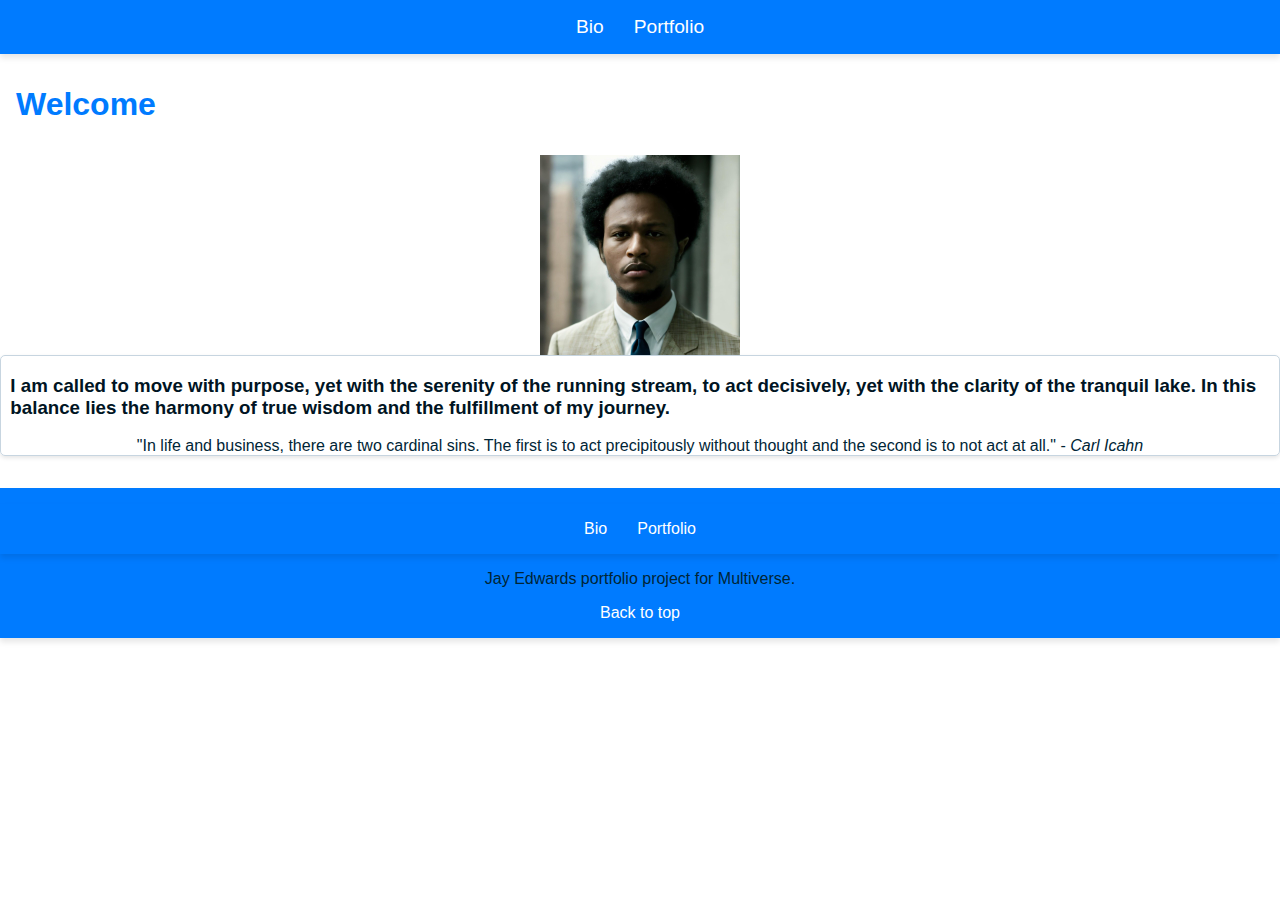
<file: index.html>
<!DOCTYPE html>
<html lang="en">
<head>
    <meta charset="UTF-8">
    <meta name="viewport" content="width=device-width, initial-scale=1.0">
    <title>Jay Edwards</title>
    <link rel="stylesheet" href="styles.css">
</head>
<body>
    <nav>
        <a href="bio.html">Bio</a>
        <a href="portfolio.html">Portfolio</a>
    </nav>
    <main>
        <h1>Welcome</h1>
        <img alt="Jay Edwards' Headshot" src="Images/Headshot.jpeg"/>
        <section>
            <h3>I am called to move with purpose, yet with the serenity of the running stream, to act decisively, yet with the clarity of the tranquil lake. In this balance lies the harmony of true wisdom and the fulfillment of my journey.</h3>
            <quote>"In life and business, there are two cardinal sins. The first is to act precipitously without thought and the second is to not act at all." - <cite>Carl Icahn</cite></quote>
        </section>
    </main>
    <footer>
        <nav>
            <a href="bio.html">Bio</a>
            <a href="portfolio.html">Portfolio</a>
        </nav>
        <p>Jay Edwards portfolio project for Multiverse.</p>
        <a href="#top">Back to top</a>
    </footer>
</body>
</html>
</file>
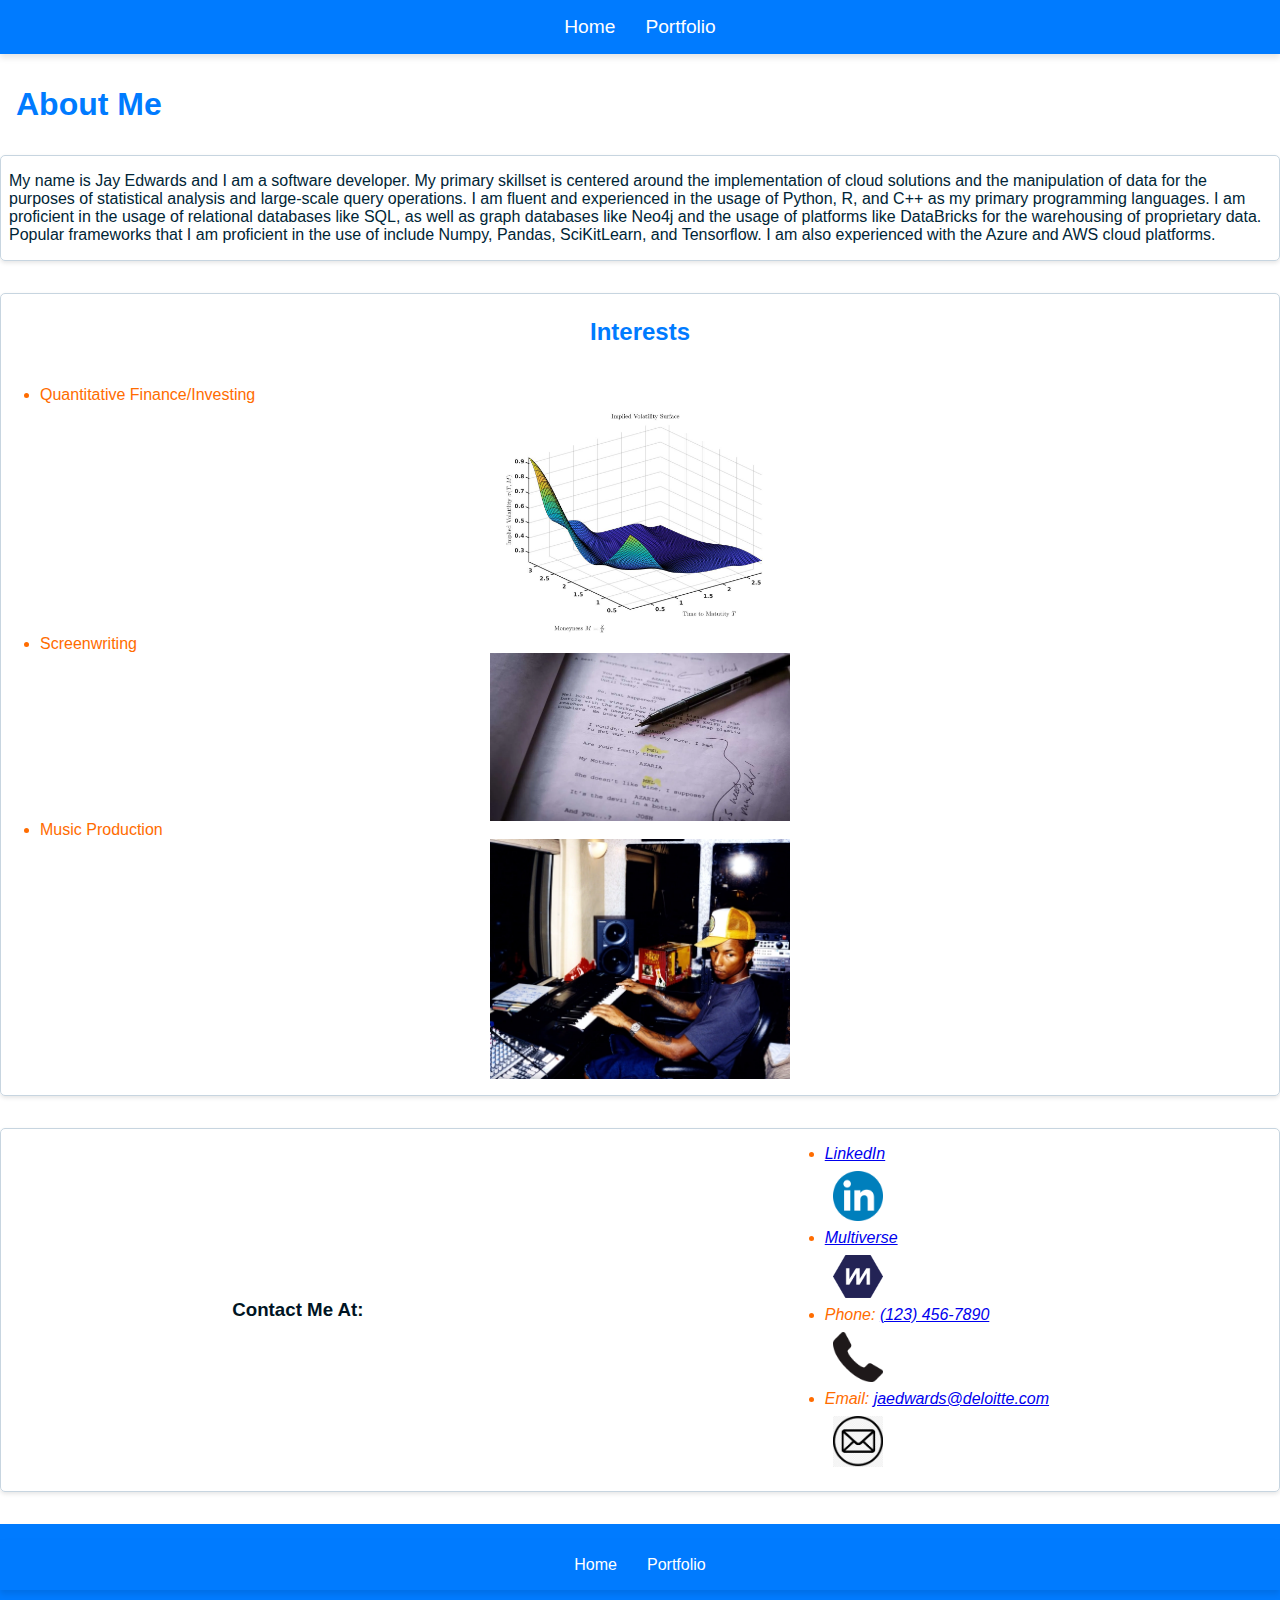
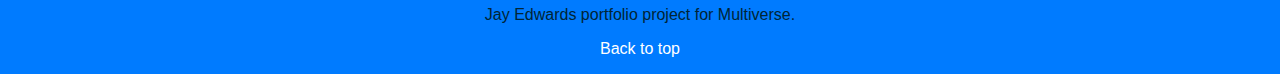
<file: bio.html>
<!DOCTYPE html>
<html lang="en">
<head>
    <meta charset="UTF-8">
    <meta name="viewport" content="width=device-width, initial-scale=1.0">
    <title>About Me - Jay Edwards</title>
    <link rel="stylesheet" href="styles.css">
</head>
<body>
    <nav>
        <a href="index.html">Home</a>
        <a href="portfolio.html">Portfolio</a>
    </nav>
    <main>
        <h1>About Me</h1>
        <section>
            <p>My name is Jay Edwards and I am a software developer. My primary skillset is centered around the implementation of cloud solutions and the manipulation of data for the purposes of statistical analysis and large-scale query operations. I am fluent and experienced in the usage of Python, R, and C++ as my primary programming languages. I am proficient in the usage of relational databases like SQL, as well as graph databases like Neo4j and the usage of platforms like DataBricks for the warehousing of proprietary data. Popular frameworks that I am proficient in the use of include Numpy, Pandas, SciKitLearn, and Tensorflow. I am also experienced with the Azure and AWS cloud platforms.</p>
        </section>
        <section>
            <h2>Interests</h2>
            <ul>
                <li>
                    Quantitative Finance/Investing
                    <img alt="Quant Finance" src="Images/volatility_surface.jpg"/>
                </li>
                <li>
                    Screenwriting
                    <img alt="Screenwriting" src="Images/Screenwriting_Narrative_Arc-1200x670.jpg.webp"/>
                </li>
                <li>
                    Music Production
                    <img alt="Music Production" src="Images/7_pharrell_in_tour_bus_copy1.jpg.webp"/>
                </li>
            </ul>
        </section>
        <section>
            <h3>Contact Me At:</h3>
            <address>
                <ul>
                    <li>
                        <a href="https://www.linkedin.com/in/jay-edwards-35044a22a/">LinkedIn</a>
                        <img alt="LinkedIn" src="Images/LinkedIn_icon_circle.svg.png"/>
                    </li>
                    <li>
                        <a href="https://community.multiverse.io/users/7238119">Multiverse</a>
                        <img alt="Multiverse" src="Images/multiverse-logo-927820D9BD-seeklogo.com.png"/>
                    </li>
                    <li>
                        Phone: <a href="tel:+1234567890">(123) 456-7890</a>
                        <img alt="Phone" src="Images/telephone-icon-1024x1024-wdmz71v9.png"/>
                    </li>
                    <li>
                        Email: <a href="mailto:jaedwards@deloitte.com">jaedwards@deloitte.com</a>
                        <img alt="Email" src="Images/kisspng-email-computer-icons-gmail-5b093a2abbd322.5464747815273313707693.jpg"/>
                    </li>
                </ul>
            </address>
        </section>
    </main>
    <footer>
        <nav>
            <a href="index.html">Home</a>
            <a href="portfolio.html">Portfolio</a>
        </nav>
        <p>Jay Edwards portfolio project for Multiverse.</p>
        <a href="#top">Back to top</a>
    </footer>
</body>
</html>
</file>
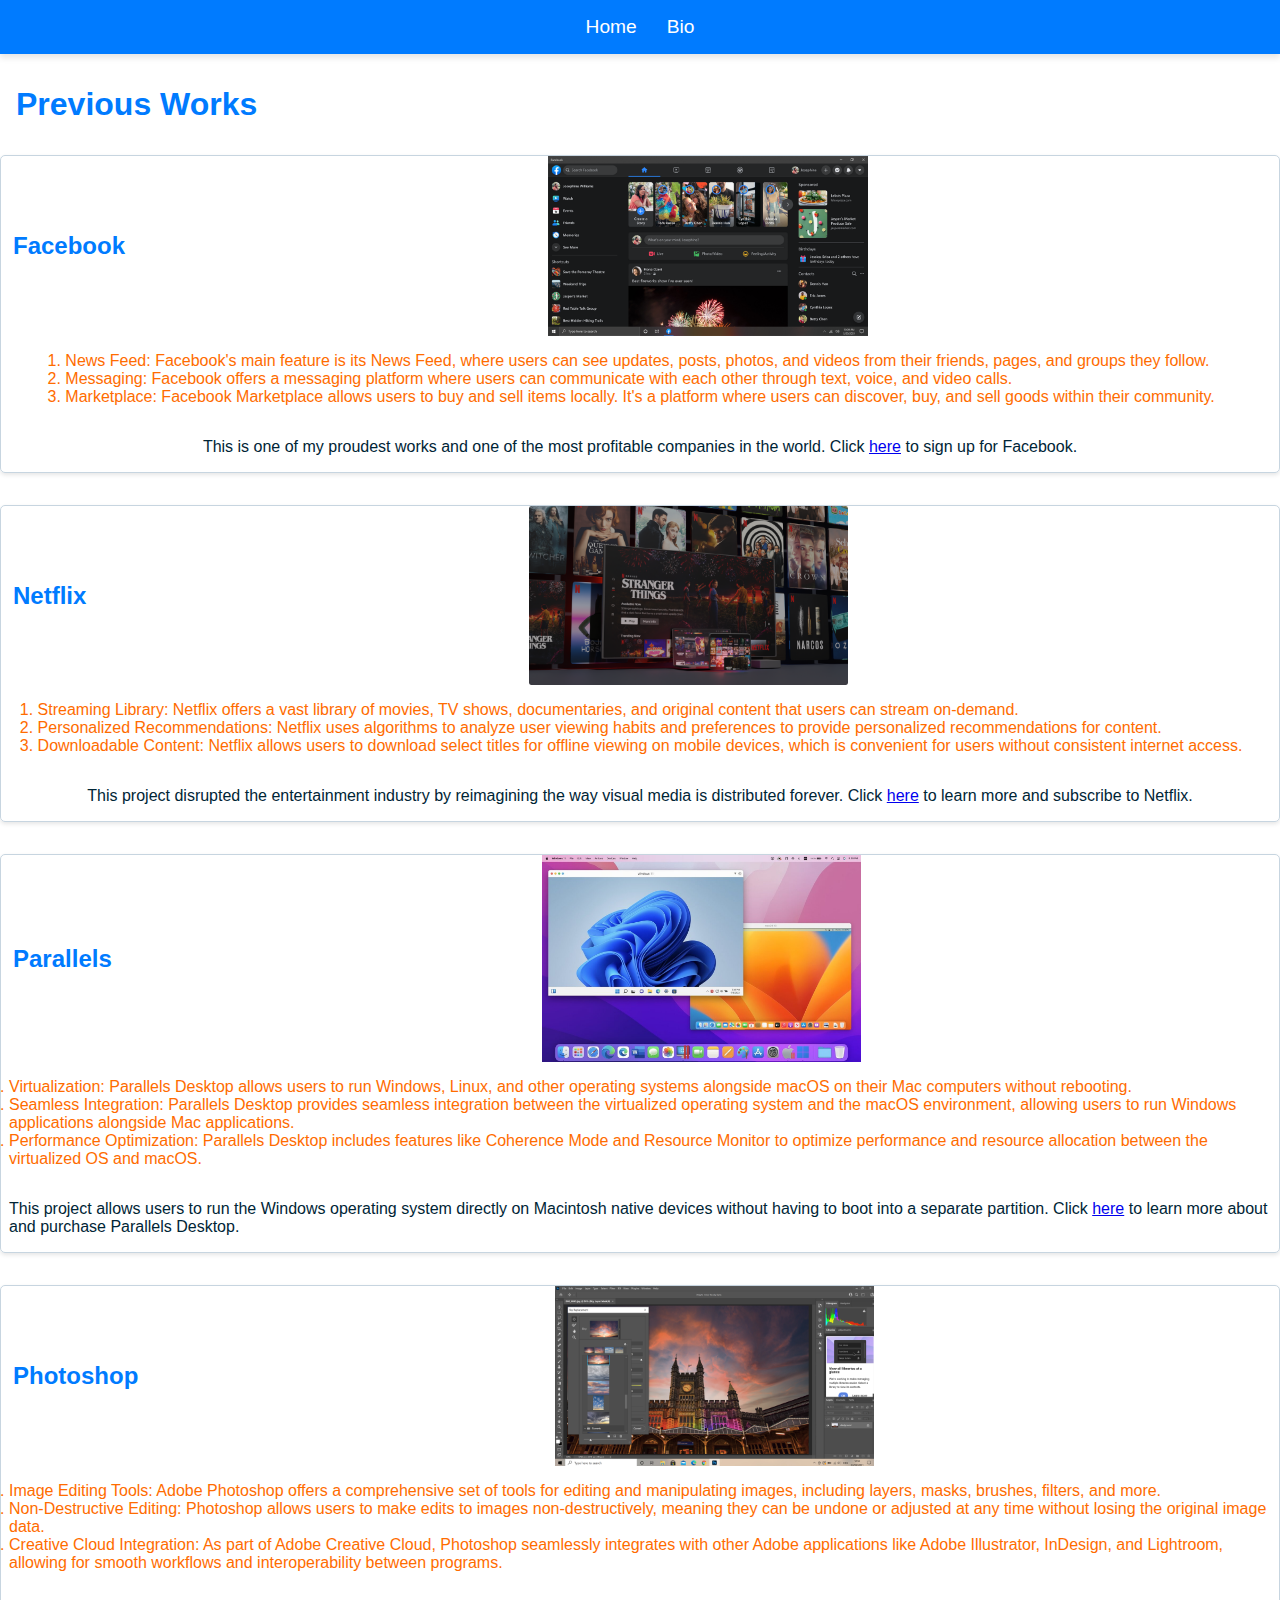
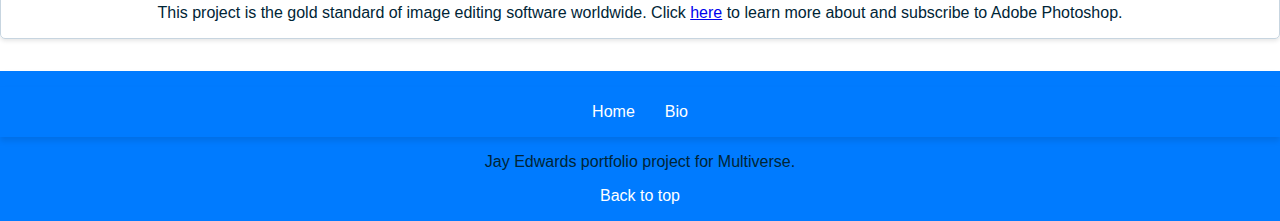
<file: portfolio.html>
<!DOCTYPE html>
<html lang="en">
<head>
    <meta charset="UTF-8">
    <meta name="viewport" content="width=device-width, initial-scale=1.0">
    <title>Portfolio - Jay Edwards</title>
    <link rel="stylesheet" href="styles.css">
</head>
<body>
    <nav>
        <a href="index.html">Home</a>
        <a href="bio.html">Bio</a>
    </nav>
    <main>
        <h1>Previous Works</h1>
        <section>
            <h2>Facebook</h2>
            <img alt = "Facebook" src = "Images/Facebook.png"/>
            <ol>
                <li>News Feed: Facebook's main feature is its News Feed, where users can see updates, posts, photos, and videos from their friends, pages, and groups they follow.</li>
                <li>Messaging: Facebook offers a messaging platform where users can communicate with each other through text, voice, and video calls.</li>
                <li>Marketplace: Facebook Marketplace allows users to buy and sell items locally. It's a platform where users can discover, buy, and sell goods within their community.</li>
            </ol>
            <p>This is one of my proudest works and one of the most profitable companies in the world. Click <a href = "https://www.facebook.com">here</a> to sign up for Facebook.</p>    
        </section>
        <section>
            <h2>Netflix</h2>
            <img alt = "Netflix" src = "Images/Netflix.png"/>
            <ol>
                <li>Streaming Library: Netflix offers a vast library of movies, TV shows, documentaries, and original content that users can stream on-demand.</li>
                <li>Personalized Recommendations: Netflix uses algorithms to analyze user viewing habits and preferences to provide personalized recommendations for content.</li>
                <li>Downloadable Content: Netflix allows users to download select titles for offline viewing on mobile devices, which is convenient for users without consistent internet access.</li>
            </ol>
            <p>This project disrupted the entertainment industry by reimagining the way visual media is distributed forever. Click <a href = "https://www.netflix.com">here</a> to learn more and subscribe to Netflix.</p>
        </section>
        <section>
            <h2>Parallels</h2>
            <img alt = "Parallels" src = "Images/parallels.jpeg"/>
            <ol>
                <li>Virtualization: Parallels Desktop allows users to run Windows, Linux, and other operating systems alongside macOS on their Mac computers without rebooting.</li>
                <li>Seamless Integration: Parallels Desktop provides seamless integration between the virtualized operating system and the macOS environment, allowing users to run Windows applications alongside Mac applications.</li>
                <li>Performance Optimization: Parallels Desktop includes features like Coherence Mode and Resource Monitor to optimize performance and resource allocation between the virtualized OS and macOS.</li>
            </ol>
            <p>This project allows users to run the Windows operating system directly on Macintosh native devices without having to boot into a separate partition. Click <a href = "https://www.parallels.com/products/desktop/">here</a> to learn more about and purchase Parallels Desktop.</p>
        </section>
        <section>
            <h2>Photoshop</h2>
            <img alt = "Photoshop" src = "Images/Photoshop.jpeg"/>
            <ol>
                <li>Image Editing Tools: Adobe Photoshop offers a comprehensive set of tools for editing and manipulating images, including layers, masks, brushes, filters, and more.</li>
                <li>Non-Destructive Editing: Photoshop allows users to make edits to images non-destructively, meaning they can be undone or adjusted at any time without losing the original image data.</li>
                <li>Creative Cloud Integration: As part of Adobe Creative Cloud, Photoshop seamlessly integrates with other Adobe applications like Adobe Illustrator, InDesign, and Lightroom, allowing for smooth workflows and interoperability between programs.</li>
            </ol>
            <p>This project is the gold standard of image editing software worldwide. Click <a href = "https://www.adobe.com/products/photoshop.html">here</a> to learn more about and subscribe to Adobe Photoshop.</p>
        </section>
    </main>
    <footer>
        <nav>
            <a href="index.html">Home</a>
            <a href="bio.html">Bio</a>
        </nav>
        <p>Jay Edwards portfolio project for Multiverse.</p>
        <a href="#top">Back to top</a>
    </footer>    
</body>
</html>
</file>
<file: styles.css>
body {
    font-family: Arial, sans-serif;
    background-color: #ffffff;
    color: #343a40;
    margin: 0;
    padding: 0;
}

nav {
    display: flex;
    justify-content: center;
    background-color: #007bff;
    padding: 1em;
}

nav a {
    color: #ffffff;
    text-decoration: none;
    padding: 0 15px;
    font-size: 1.2em;
}

h1, h2 {
    color: #007bff;
}

h3 {
    color: #001423;
}

ul, ol {
    color: #ff6c00;
}

p, quote {
    color: #002536;
}

main img, address img {
    width: 100%;
    max-width: 200px;
    height: auto;
    display: block;
    margin: 0 auto;
}


main section img {
    max-width: 25%; 
}


main section address img {
    max-width: 50px; 
    margin: 0.5em;
}


main section {
    display: flex;
    flex-wrap: wrap;
    justify-content: space-around;
    align-items: center;
    margin-bottom: 2em;
}

ul, ol {
    padding-left: 20px;
}

p, h1, h2, h3, ul, ol {
    margin: 0.5em 0;
    padding: 0.5em;
}

footer {
    background-color: #007bff;
    color: #ffffff;
    text-align: center;
    padding: 1em 0;
    position: relative;
    bottom: 0;
    width: 100%;
}

footer a {
    color: #ffffff;
    text-decoration: none;
    font-size: 1em;
}


nav, footer {
    box-shadow: 0 4px 6px rgba(0,0,0,0.1);
}

main section {
    border: 1px solid #c7d5e0;
    border-radius: 5px;
    box-shadow: 0 2px 4px rgba(0,0,0,0.1);
}


@media (max-width: 768px) {
    main section img {
        max-width: 100%;
    }
    main section {
        flex-direction: column;
    }
}
</file>
